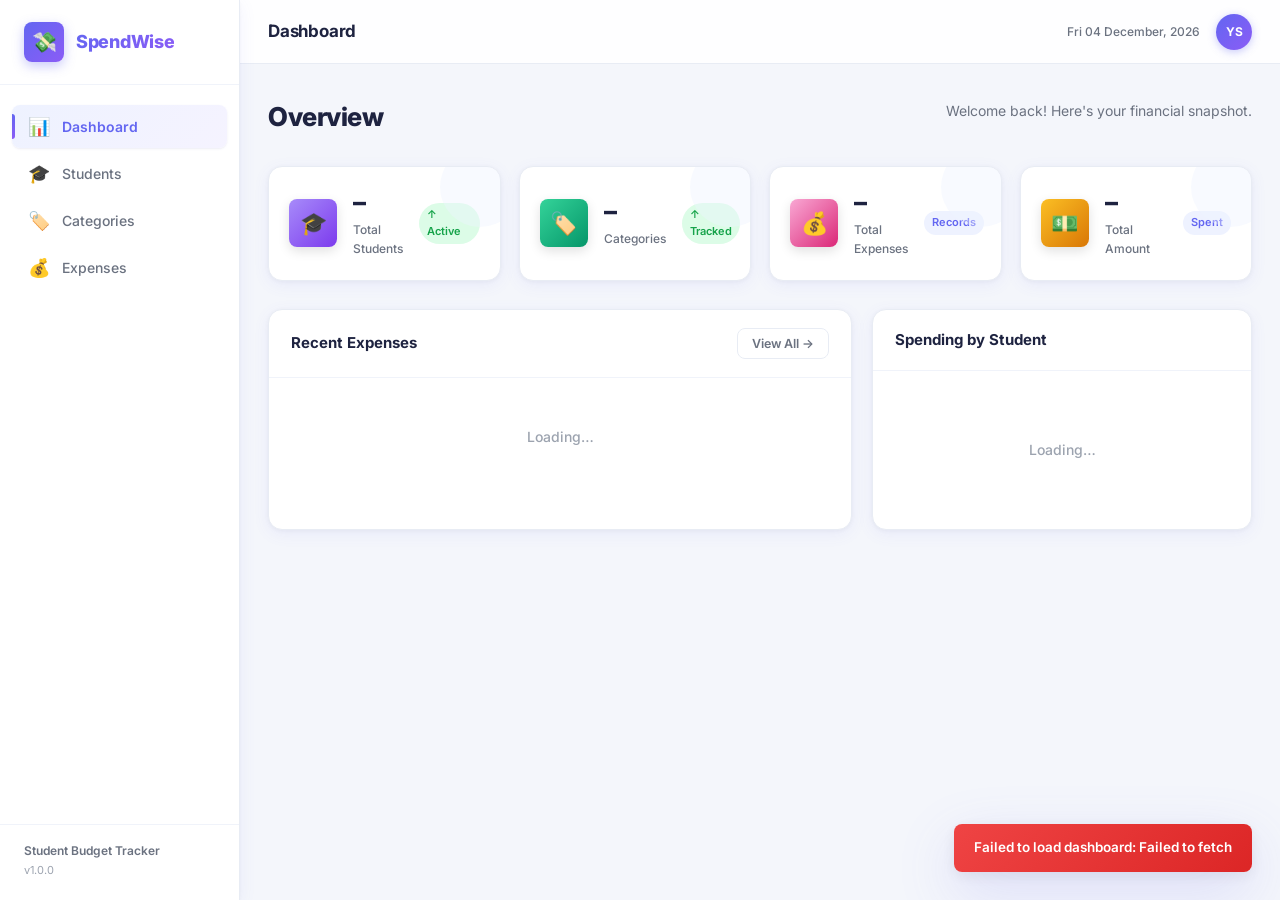
<file: expense-management/src/main/resources/static/index.html>
<!DOCTYPE html>
<html lang="en">
<head>
  <meta charset="UTF-8" />
  <meta name="viewport" content="width=device-width, initial-scale=1.0" />
  <title>SpendWise – Student Expense Manager</title>
  <meta name="description" content="A beautiful student expense management dashboard to track spending by category and student." />
  <link rel="preconnect" href="https://fonts.googleapis.com" />
  <link rel="preconnect" href="https://fonts.gstatic.com" crossorigin />
  <link href="https://fonts.googleapis.com/css2?family=Inter:wght@300;400;500;600;700;800&display=swap" rel="stylesheet" />
  <link rel="stylesheet" href="style.css" />
</head>
<body>

  <!-- ===== SIDEBAR ===== -->
  <aside class="sidebar" id="sidebar">
    <div class="sidebar-logo">
      <div class="logo-icon">💸</div>
      <span class="logo-text">SpendWise</span>
    </div>

    <nav class="sidebar-nav">
      <button class="nav-btn active" id="nav-dashboard" onclick="showSection('dashboard')">
        <span class="nav-icon">📊</span>
        <span>Dashboard</span>
      </button>
      <button class="nav-btn" id="nav-students" onclick="showSection('students')">
        <span class="nav-icon">🎓</span>
        <span>Students</span>
      </button>
      <button class="nav-btn" id="nav-categories" onclick="showSection('categories')">
        <span class="nav-icon">🏷️</span>
        <span>Categories</span>
      </button>
      <button class="nav-btn" id="nav-expenses" onclick="showSection('expenses')">
        <span class="nav-icon">💰</span>
        <span>Expenses</span>
      </button>
    </nav>

    <div class="sidebar-footer">
      <div class="sidebar-footer-text">Student Budget Tracker</div>
      <div class="sidebar-footer-sub">v1.0.0</div>
    </div>
  </aside>

  <!-- ===== MAIN CONTENT ===== -->
  <main class="main-content" id="main-content">

    <!-- TOP BAR -->
    <header class="topbar">
      <div class="topbar-left">
        <button class="menu-toggle" id="menu-toggle" onclick="toggleSidebar()">☰</button>
        <div class="page-title" id="page-title">Dashboard</div>
      </div>
      <div class="topbar-right">
        <div class="topbar-date" id="topbar-date"></div>
        <div class="avatar">YS</div>
      </div>
    </header>

    <!-- TOAST NOTIFICATION -->
    <div class="toast" id="toast"></div>

    <!-- ===== DASHBOARD SECTION ===== -->
    <section class="section active" id="section-dashboard">
      <div class="section-header">
        <h1 class="section-title">Overview</h1>
        <p class="section-subtitle">Welcome back! Here's your financial snapshot.</p>
      </div>

      <div class="stats-grid">
        <div class="stat-card" id="stat-students">
          <div class="stat-icon" style="background: linear-gradient(135deg,#a78bfa,#7c3aed)">🎓</div>
          <div class="stat-body">
            <div class="stat-value" id="stat-students-val">–</div>
            <div class="stat-label">Total Students</div>
          </div>
          <div class="stat-trend positive">↑ Active</div>
        </div>
        <div class="stat-card" id="stat-categories">
          <div class="stat-icon" style="background: linear-gradient(135deg,#34d399,#059669)">🏷️</div>
          <div class="stat-body">
            <div class="stat-value" id="stat-categories-val">–</div>
            <div class="stat-label">Categories</div>
          </div>
          <div class="stat-trend positive">↑ Tracked</div>
        </div>
        <div class="stat-card" id="stat-expenses">
          <div class="stat-icon" style="background: linear-gradient(135deg,#f9a8d4,#db2777)">💰</div>
          <div class="stat-body">
            <div class="stat-value" id="stat-expenses-val">–</div>
            <div class="stat-label">Total Expenses</div>
          </div>
          <div class="stat-trend neutral">Records</div>
        </div>
        <div class="stat-card" id="stat-total">
          <div class="stat-icon" style="background: linear-gradient(135deg,#fbbf24,#d97706)">💵</div>
          <div class="stat-body">
            <div class="stat-value" id="stat-total-val">–</div>
            <div class="stat-label">Total Amount</div>
          </div>
          <div class="stat-trend neutral">Spent</div>
        </div>
      </div>

      <div class="dashboard-bottom">
        <div class="card">
          <div class="card-header">
            <h2 class="card-title">Recent Expenses</h2>
            <button class="btn btn-sm btn-outline" onclick="showSection('expenses')">View All →</button>
          </div>
          <div class="table-wrapper" id="recent-expenses-table">
            <div class="empty-state">Loading…</div>
          </div>
        </div>
        <div class="card">
          <div class="card-header">
            <h2 class="card-title">Spending by Student</h2>
          </div>
          <div class="chart-area" id="student-chart-area">
            <div class="empty-state">Loading…</div>
          </div>
        </div>
      </div>
    </section>

    <!-- ===== STUDENTS SECTION ===== -->
    <section class="section" id="section-students">
      <div class="section-header">
        <div>
          <h1 class="section-title">Students</h1>
          <p class="section-subtitle">Manage all enrolled students.</p>
        </div>
        <button class="btn btn-primary" id="btn-add-student" onclick="openAddStudent()">+ Add Student</button>
      </div>

      <div class="card">
        <div class="card-header">
          <input type="text" class="search-input" id="student-search" placeholder="🔍  Search students…" oninput="filterStudents()" />
        </div>
        <div class="table-wrapper" id="students-table">
          <div class="empty-state loader-spin">Loading…</div>
        </div>
      </div>
    </section>

    <!-- ===== CATEGORIES SECTION ===== -->
    <section class="section" id="section-categories">
      <div class="section-header">
        <div>
          <h1 class="section-title">Categories</h1>
          <p class="section-subtitle">Organise expenses by spending type.</p>
        </div>
        <button class="btn btn-primary" id="btn-add-category" onclick="openAddCategory()">+ Add Category</button>
      </div>

      <div class="categories-grid" id="categories-grid">
        <div class="empty-state">Loading…</div>
      </div>
    </section>

    <!-- ===== EXPENSES SECTION ===== -->
    <section class="section" id="section-expenses">
      <div class="section-header">
        <div>
          <h1 class="section-title">Expenses</h1>
          <p class="section-subtitle">Track and manage every transaction.</p>
        </div>
        <button class="btn btn-primary" id="btn-add-expense" onclick="openAddExpense()">+ Add Expense</button>
      </div>

      <div class="card">
        <div class="card-header">
          <input type="text" class="search-input" id="expense-search" placeholder="🔍  Search expenses…" oninput="filterExpenses()" />
          <select class="select-input" id="expense-filter-student" onchange="filterExpenses()">
            <option value="">All Students</option>
          </select>
        </div>
        <div class="table-wrapper" id="expenses-table">
          <div class="empty-state loader-spin">Loading…</div>
        </div>
      </div>
    </section>

  </main>

  <!-- ===== MODALS ===== -->

  <!-- Student Modal -->
  <div class="modal-overlay" id="student-modal">
    <div class="modal">
      <div class="modal-header">
        <h2 class="modal-title" id="student-modal-title">Add Student</h2>
        <button class="modal-close" onclick="closeModal('student-modal')">✕</button>
      </div>
      <form id="student-form" onsubmit="submitStudentForm(event)">
        <input type="hidden" id="student-id" />
        <div class="form-group">
          <label class="form-label" for="student-name">Full Name</label>
          <input class="form-input" type="text" id="student-name" placeholder="e.g. Yograj Sikka" required />
        </div>
        <div class="form-group">
          <label class="form-label" for="student-email">Email Address</label>
          <input class="form-input" type="email" id="student-email" placeholder="e.g. yograj@example.com" required />
        </div>
        <div class="modal-actions">
          <button type="button" class="btn btn-outline" onclick="closeModal('student-modal')">Cancel</button>
          <button type="submit" class="btn btn-primary" id="student-submit-btn">Add Student</button>
        </div>
      </form>
    </div>
  </div>

  <!-- Category Modal -->
  <div class="modal-overlay" id="category-modal">
    <div class="modal">
      <div class="modal-header">
        <h2 class="modal-title" id="category-modal-title">Add Category</h2>
        <button class="modal-close" onclick="closeModal('category-modal')">✕</button>
      </div>
      <form id="category-form" onsubmit="submitCategoryForm(event)">
        <input type="hidden" id="category-id" />
        <div class="form-group">
          <label class="form-label" for="category-name">Category Name</label>
          <input class="form-input" type="text" id="category-name" placeholder="e.g. Food, Travel, Books…" required />
        </div>
        <div class="modal-actions">
          <button type="button" class="btn btn-outline" onclick="closeModal('category-modal')">Cancel</button>
          <button type="submit" class="btn btn-primary" id="category-submit-btn">Add Category</button>
        </div>
      </form>
    </div>
  </div>

  <!-- Expense Modal -->
  <div class="modal-overlay" id="expense-modal">
    <div class="modal">
      <div class="modal-header">
        <h2 class="modal-title" id="expense-modal-title">Add Expense</h2>
        <button class="modal-close" onclick="closeModal('expense-modal')">✕</button>
      </div>
      <form id="expense-form" onsubmit="submitExpenseForm(event)">
        <input type="hidden" id="expense-id" />
        <div class="form-row">
          <div class="form-group">
            <label class="form-label" for="expense-student">Student</label>
            <select class="form-input" id="expense-student" required>
              <option value="">Select student…</option>
            </select>
          </div>
          <div class="form-group">
            <label class="form-label" for="expense-category">Category</label>
            <select class="form-input" id="expense-category" required>
              <option value="">Select category…</option>
            </select>
          </div>
        </div>
        <div class="form-row">
          <div class="form-group">
            <label class="form-label" for="expense-amount">Amount (₹)</label>
            <input class="form-input" type="number" id="expense-amount" step="0.01" min="0" placeholder="0.00" required />
          </div>
          <div class="form-group">
            <label class="form-label" for="expense-date">Date</label>
            <input class="form-input" type="date" id="expense-date" required />
          </div>
        </div>
        <div class="form-group">
          <label class="form-label" for="expense-desc">Description</label>
          <input class="form-input" type="text" id="expense-desc" placeholder="Brief description…" />
        </div>
        <div class="modal-actions">
          <button type="button" class="btn btn-outline" onclick="closeModal('expense-modal')">Cancel</button>
          <button type="submit" class="btn btn-primary" id="expense-submit-btn">Add Expense</button>
        </div>
      </form>
    </div>
  </div>

  <!-- Confirm Delete Modal -->
  <div class="modal-overlay" id="confirm-modal">
    <div class="modal modal-sm">
      <div class="modal-header">
        <h2 class="modal-title">Confirm Delete</h2>
        <button class="modal-close" onclick="closeModal('confirm-modal')">✕</button>
      </div>
      <p class="confirm-msg" id="confirm-msg">Are you sure you want to delete this item? This action cannot be undone.</p>
      <div class="modal-actions">
        <button class="btn btn-outline" onclick="closeModal('confirm-modal')">Cancel</button>
        <button class="btn btn-danger" id="confirm-delete-btn">Delete</button>
      </div>
    </div>
  </div>

  <script src="app.js"></script>
</body>
</html>
</file>
<file: expense-management/src/main/resources/static/style.css>
/* ============================================================
   SpendWise – Student Expense Manager
   Light Theme CSS
   ============================================================ */

/* ---------- TOKENS ---------- */
:root {
  --clr-bg:          #f4f6fb;
  --clr-surface:     #ffffff;
  --clr-sidebar:     #ffffff;
  --clr-border:      #e8ecf4;
  --clr-border-soft: #f0f3fa;

  --clr-primary:     #6366f1;
  --clr-primary-lt: #eef2ff;
  --clr-primary-dk: #4f46e5;

  --clr-violet:      #8b5cf6;
  --clr-green:       #10b981;
  --clr-amber:       #f59e0b;
  --clr-pink:        #ec4899;
  --clr-red:         #ef4444;
  --clr-red-lt:      #fef2f2;

  --clr-text:        #1e2340;
  --clr-text-muted:  #6b7280;
  --clr-text-light:  #9ca3af;

  --radius-sm:  8px;
  --radius:     14px;
  --radius-lg:  20px;
  --radius-xl:  28px;

  --shadow-xs: 0 1px 3px rgba(99,102,241,.06), 0 1px 2px rgba(0,0,0,.04);
  --shadow-sm: 0 4px 16px rgba(99,102,241,.08), 0 1px 4px rgba(0,0,0,.04);
  --shadow-md: 0 8px 32px rgba(99,102,241,.12), 0 2px 8px rgba(0,0,0,.06);
  --shadow-lg: 0 20px 60px rgba(99,102,241,.18), 0 4px 16px rgba(0,0,0,.08);

  --sidebar-w: 240px;
  --topbar-h:  64px;

  --transition: .22s cubic-bezier(.4,0,.2,1);
}

/* ---------- RESET ---------- */
*, *::before, *::after { box-sizing: border-box; margin: 0; padding: 0; }

html { scroll-behavior: smooth; }

body {
  font-family: 'Inter', system-ui, sans-serif;
  background: var(--clr-bg);
  color: var(--clr-text);
  font-size: 14px;
  line-height: 1.6;
  min-height: 100vh;
  display: flex;
  overflow-x: hidden;
}

/* ---------- SCROLLBAR ---------- */
::-webkit-scrollbar { width: 6px; height: 6px; }
::-webkit-scrollbar-track { background: transparent; }
::-webkit-scrollbar-thumb { background: #d1d5db; border-radius: 99px; }
::-webkit-scrollbar-thumb:hover { background: #9ca3af; }

/* ============================================================
   SIDEBAR
   ============================================================ */
.sidebar {
  position: fixed;
  top: 0; left: 0;
  width: var(--sidebar-w);
  height: 100vh;
  background: var(--clr-sidebar);
  border-right: 1px solid var(--clr-border);
  display: flex;
  flex-direction: column;
  padding: 0;
  z-index: 200;
  transition: transform var(--transition);
  box-shadow: var(--shadow-sm);
}

.sidebar-logo {
  display: flex;
  align-items: center;
  gap: 12px;
  padding: 22px 24px;
  border-bottom: 1px solid var(--clr-border-soft);
}

.logo-icon {
  width: 40px; height: 40px;
  background: linear-gradient(135deg, var(--clr-primary), var(--clr-violet));
  border-radius: var(--radius-sm);
  display: flex; align-items: center; justify-content: center;
  font-size: 20px;
  box-shadow: 0 4px 12px rgba(99,102,241,.35);
}

.logo-text {
  font-size: 18px;
  font-weight: 800;
  background: linear-gradient(135deg, var(--clr-primary), var(--clr-violet));
  -webkit-background-clip: text;
  -webkit-text-fill-color: transparent;
  background-clip: text;
  letter-spacing: -.3px;
}

/* --- nav --- */
.sidebar-nav {
  flex: 1;
  display: flex;
  flex-direction: column;
  gap: 4px;
  padding: 20px 12px;
}

.nav-btn {
  display: flex;
  align-items: center;
  gap: 12px;
  padding: 11px 16px;
  border: none;
  background: transparent;
  border-radius: var(--radius-sm);
  font-size: 14px;
  font-weight: 500;
  color: var(--clr-text-muted);
  cursor: pointer;
  transition: all var(--transition);
  text-align: left;
  width: 100%;
  font-family: inherit;
  position: relative;
  overflow: hidden;
}

.nav-btn::before {
  content: '';
  position: absolute; inset: 0;
  background: linear-gradient(135deg, var(--clr-primary-lt), #f5f3ff);
  opacity: 0;
  transition: opacity var(--transition);
  border-radius: inherit;
}

.nav-btn:hover { color: var(--clr-primary); }
.nav-btn:hover::before { opacity: 1; }

.nav-btn.active {
  color: var(--clr-primary);
  background: linear-gradient(135deg, #eef2ff, #f5f3ff);
  font-weight: 600;
  box-shadow: var(--shadow-xs);
}

.nav-btn.active::after {
  content: '';
  position: absolute;
  left: 0; top: 20%; bottom: 20%;
  width: 3px;
  background: linear-gradient(180deg, var(--clr-primary), var(--clr-violet));
  border-radius: 0 3px 3px 0;
}

.nav-icon { font-size: 18px; z-index: 1; position: relative; }
.nav-btn span:last-child { z-index: 1; position: relative; }

/* --- footer --- */
.sidebar-footer {
  padding: 16px 24px 20px;
  border-top: 1px solid var(--clr-border-soft);
}
.sidebar-footer-text { font-size: 12px; font-weight: 600; color: var(--clr-text-muted); }
.sidebar-footer-sub { font-size: 11px; color: var(--clr-text-light); margin-top: 2px; }

/* ============================================================
   MAIN CONTENT
   ============================================================ */
.main-content {
  margin-left: var(--sidebar-w);
  flex: 1;
  min-height: 100vh;
  display: flex;
  flex-direction: column;
  transition: margin-left var(--transition);
}

/* ============================================================
   TOPBAR
   ============================================================ */
.topbar {
  position: sticky;
  top: 0;
  height: var(--topbar-h);
  background: rgba(255,255,255,.85);
  backdrop-filter: blur(12px);
  -webkit-backdrop-filter: blur(12px);
  border-bottom: 1px solid var(--clr-border);
  display: flex;
  align-items: center;
  justify-content: space-between;
  padding: 0 28px;
  z-index: 100;
}

.topbar-left { display: flex; align-items: center; gap: 16px; }

.menu-toggle {
  display: none;
  background: none;
  border: none;
  font-size: 20px;
  cursor: pointer;
  color: var(--clr-text-muted);
  padding: 4px;
  border-radius: var(--radius-sm);
  transition: background var(--transition);
}
.menu-toggle:hover { background: var(--clr-primary-lt); }

.page-title {
  font-size: 17px;
  font-weight: 700;
  color: var(--clr-text);
  letter-spacing: -.2px;
}

.topbar-right { display: flex; align-items: center; gap: 16px; }

.topbar-date {
  font-size: 12px;
  color: var(--clr-text-muted);
  font-weight: 500;
}

.avatar {
  width: 36px; height: 36px;
  background: linear-gradient(135deg, var(--clr-primary), var(--clr-violet));
  border-radius: 50%;
  display: flex; align-items: center; justify-content: center;
  font-size: 12px;
  font-weight: 700;
  color: #fff;
  cursor: pointer;
  box-shadow: 0 2px 8px rgba(99,102,241,.35);
  transition: transform var(--transition);
}
.avatar:hover { transform: scale(1.08); }

/* ============================================================
   SECTIONS
   ============================================================ */
.section {
  display: none;
  padding: 32px 28px;
  flex: 1;
  animation: fadeSlideUp .35s ease both;
}
.section.active { display: block; }

@keyframes fadeSlideUp {
  from { opacity: 0; transform: translateY(18px); }
  to   { opacity: 1; transform: translateY(0); }
}

.section-header {
  display: flex;
  align-items: flex-start;
  justify-content: space-between;
  margin-bottom: 28px;
  flex-wrap: wrap;
  gap: 12px;
}

.section-title {
  font-size: 26px;
  font-weight: 800;
  color: var(--clr-text);
  letter-spacing: -.5px;
}

.section-subtitle {
  font-size: 14px;
  color: var(--clr-text-muted);
  margin-top: 4px;
}

/* ============================================================
   STAT CARDS
   ============================================================ */
.stats-grid {
  display: grid;
  grid-template-columns: repeat(auto-fit, minmax(200px, 1fr));
  gap: 18px;
  margin-bottom: 28px;
}

.stat-card {
  background: var(--clr-surface);
  border-radius: var(--radius);
  padding: 22px 20px;
  display: flex;
  align-items: center;
  gap: 16px;
  box-shadow: var(--shadow-sm);
  border: 1px solid var(--clr-border);
  transition: transform var(--transition), box-shadow var(--transition);
  cursor: default;
  position: relative;
  overflow: hidden;
}

.stat-card::after {
  content: '';
  position: absolute;
  right: -20px; top: -20px;
  width: 80px; height: 80px;
  border-radius: 50%;
  background: var(--clr-primary-lt);
  opacity: .4;
}

.stat-card:hover {
  transform: translateY(-3px);
  box-shadow: var(--shadow-md);
}

.stat-icon {
  width: 48px; height: 48px;
  border-radius: var(--radius-sm);
  display: flex; align-items: center; justify-content: center;
  font-size: 22px;
  flex-shrink: 0;
  box-shadow: 0 4px 12px rgba(0,0,0,.12);
}

.stat-body { flex: 1; }

.stat-value {
  font-size: 26px;
  font-weight: 800;
  color: var(--clr-text);
  letter-spacing: -.5px;
  line-height: 1;
}

.stat-label {
  font-size: 12px;
  color: var(--clr-text-muted);
  font-weight: 500;
  margin-top: 5px;
}

.stat-trend {
  font-size: 11px;
  font-weight: 600;
  padding: 3px 8px;
  border-radius: 99px;
}
.stat-trend.positive { background: #dcfce7; color: #16a34a; }
.stat-trend.neutral  { background: var(--clr-primary-lt); color: var(--clr-primary); }

/* ============================================================
   DASHBOARD BOTTOM
   ============================================================ */
.dashboard-bottom {
  display: grid;
  grid-template-columns: 1fr 380px;
  gap: 20px;
}

/* ============================================================
   CARD
   ============================================================ */
.card {
  background: var(--clr-surface);
  border-radius: var(--radius);
  border: 1px solid var(--clr-border);
  box-shadow: var(--shadow-sm);
  overflow: hidden;
}

.card-header {
  display: flex;
  align-items: center;
  justify-content: space-between;
  padding: 18px 22px;
  border-bottom: 1px solid var(--clr-border-soft);
  flex-wrap: wrap;
  gap: 10px;
}

.card-title {
  font-size: 15px;
  font-weight: 700;
  color: var(--clr-text);
}

/* ============================================================
   TABLE
   ============================================================ */
.table-wrapper {
  overflow-x: auto;
}

table {
  width: 100%;
  border-collapse: collapse;
}

thead th {
  padding: 12px 18px;
  text-align: left;
  font-size: 11px;
  font-weight: 700;
  text-transform: uppercase;
  letter-spacing: .6px;
  color: var(--clr-text-muted);
  background: var(--clr-bg);
  border-bottom: 1px solid var(--clr-border);
  white-space: nowrap;
}

tbody tr {
  border-bottom: 1px solid var(--clr-border-soft);
  transition: background var(--transition);
}

tbody tr:last-child { border-bottom: none; }
tbody tr:hover { background: var(--clr-primary-lt); }

tbody td {
  padding: 13px 18px;
  font-size: 13.5px;
  color: var(--clr-text);
  vertical-align: middle;
}

.badge {
  display: inline-flex;
  align-items: center;
  gap: 4px;
  padding: 3px 10px;
  border-radius: 99px;
  font-size: 11.5px;
  font-weight: 600;
}

.badge-purple { background: #f5f3ff; color: #7c3aed; }
.badge-green  { background: #dcfce7; color: #16a34a; }
.badge-amber  { background: #fef9c3; color: #b45309; }
.badge-pink   { background: #fdf2f8; color: #be185d; }
.badge-blue   { background: #eff6ff; color: #1d4ed8; }
.badge-teal   { background: #f0fdfa; color: #0f766e; }
.badge-rose   { background: #fff1f2; color: #be123c; }
.badge-orange { background: #fff7ed; color: #c2410c; }
.badge-gray   { background: #f3f4f6; color: #4b5563; }

.action-btn {
  display: inline-flex;
  align-items: center;
  justify-content: center;
  width: 32px; height: 32px;
  border: none;
  border-radius: var(--radius-sm);
  cursor: pointer;
  font-size: 15px;
  transition: all var(--transition);
  background: transparent;
}

.action-btn.edit   { color: var(--clr-primary); }
.action-btn.edit:hover { background: var(--clr-primary-lt); }
.action-btn.delete { color: var(--clr-red); }
.action-btn.delete:hover { background: var(--clr-red-lt); }

.actions-cell { display: flex; gap: 4px; align-items: center; }

/* ============================================================
   CATEGORIES GRID
   ============================================================ */
.categories-grid {
  display: grid;
  grid-template-columns: repeat(auto-fill, minmax(180px, 1fr));
  gap: 16px;
}

.category-card {
  background: var(--clr-surface);
  border-radius: var(--radius);
  border: 1px solid var(--clr-border);
  padding: 24px 20px;
  text-align: center;
  box-shadow: var(--shadow-xs);
  transition: all var(--transition);
  cursor: default;
  position: relative;
  overflow: hidden;
}

.category-card:hover {
  transform: translateY(-4px);
  box-shadow: var(--shadow-md);
  border-color: var(--clr-primary);
}

.category-emoji {
  font-size: 36px;
  margin-bottom: 10px;
  display: block;
  line-height: 1;
}

.category-name {
  font-size: 14px;
  font-weight: 700;
  color: var(--clr-text);
  margin-bottom: 14px;
}

.category-actions {
  display: flex;
  gap: 6px;
  justify-content: center;
}

/* ============================================================
   CHART AREA (custom bars)
   ============================================================ */
.chart-area { padding: 20px 22px; }

.chart-bar-row {
  display: flex;
  align-items: center;
  gap: 12px;
  margin-bottom: 14px;
}

.chart-bar-label {
  width: 110px;
  font-size: 12.5px;
  font-weight: 600;
  color: var(--clr-text);
  white-space: nowrap;
  overflow: hidden;
  text-overflow: ellipsis;
  flex-shrink: 0;
}

.chart-bar-track {
  flex: 1;
  height: 10px;
  background: var(--clr-bg);
  border-radius: 99px;
  overflow: hidden;
}

.chart-bar-fill {
  height: 100%;
  border-radius: 99px;
  background: linear-gradient(90deg, var(--clr-primary), var(--clr-violet));
  width: 0;
  transition: width .7s cubic-bezier(.4,0,.2,1);
}

.chart-bar-val {
  width: 80px;
  text-align: right;
  font-size: 12px;
  font-weight: 700;
  color: var(--clr-primary);
  flex-shrink: 0;
}

/* ============================================================
   BUTTONS
   ============================================================ */
.btn {
  display: inline-flex;
  align-items: center;
  gap: 6px;
  padding: 10px 20px;
  border-radius: var(--radius-sm);
  border: none;
  font-size: 13.5px;
  font-weight: 600;
  cursor: pointer;
  transition: all var(--transition);
  font-family: inherit;
  white-space: nowrap;
}

.btn-primary {
  background: linear-gradient(135deg, var(--clr-primary), var(--clr-violet));
  color: #fff;
  box-shadow: 0 4px 14px rgba(99,102,241,.4);
}
.btn-primary:hover {
  transform: translateY(-1px);
  box-shadow: 0 6px 20px rgba(99,102,241,.5);
}
.btn-primary:active { transform: translateY(0); }

.btn-outline {
  background: transparent;
  color: var(--clr-text-muted);
  border: 1.5px solid var(--clr-border);
}
.btn-outline:hover { border-color: var(--clr-primary); color: var(--clr-primary); background: var(--clr-primary-lt); }

.btn-danger {
  background: linear-gradient(135deg, #f87171, #ef4444);
  color: #fff;
  box-shadow: 0 4px 14px rgba(239,68,68,.35);
}
.btn-danger:hover { transform: translateY(-1px); box-shadow: 0 6px 20px rgba(239,68,68,.45); }

.btn-sm { padding: 7px 14px; font-size: 12.5px; }

/* ============================================================
   FORM INPUTS
   ============================================================ */
.search-input, .select-input {
  padding: 9px 14px;
  border: 1.5px solid var(--clr-border);
  border-radius: var(--radius-sm);
  font-size: 13.5px;
  color: var(--clr-text);
  background: var(--clr-surface);
  transition: border-color var(--transition), box-shadow var(--transition);
  font-family: inherit;
  outline: none;
}

.search-input { min-width: 220px; }
.select-input { min-width: 160px; cursor: pointer; }

.search-input:focus, .select-input:focus {
  border-color: var(--clr-primary);
  box-shadow: 0 0 0 3px rgba(99,102,241,.12);
}

/* ============================================================
   MODALS
   ============================================================ */
.modal-overlay {
  display: none;
  position: fixed;
  inset: 0;
  background: rgba(15,23,42,.25);
  backdrop-filter: blur(6px);
  -webkit-backdrop-filter: blur(6px);
  z-index: 500;
  align-items: center;
  justify-content: center;
  padding: 20px;
  animation: fadeIn .2s ease both;
}

.modal-overlay.open { display: flex; }

@keyframes fadeIn {
  from { opacity: 0; }
  to   { opacity: 1; }
}

.modal {
  background: var(--clr-surface);
  border-radius: var(--radius-lg);
  width: 100%;
  max-width: 480px;
  box-shadow: var(--shadow-lg);
  animation: modalIn .3s cubic-bezier(.34,1.56,.64,1) both;
  overflow: hidden;
}

.modal-sm { max-width: 380px; padding-bottom: 20px; }

@keyframes modalIn {
  from { opacity: 0; transform: scale(.9) translateY(20px); }
  to   { opacity: 1; transform: scale(1) translateY(0); }
}

.modal-header {
  display: flex;
  align-items: center;
  justify-content: space-between;
  padding: 22px 26px 18px;
  border-bottom: 1px solid var(--clr-border-soft);
}

.modal-title {
  font-size: 17px;
  font-weight: 800;
  color: var(--clr-text);
}

.modal-close {
  width: 30px; height: 30px;
  border: none;
  background: var(--clr-bg);
  border-radius: var(--radius-sm);
  font-size: 14px;
  cursor: pointer;
  color: var(--clr-text-muted);
  display: flex; align-items: center; justify-content: center;
  transition: all var(--transition);
}
.modal-close:hover { background: var(--clr-red-lt); color: var(--clr-red); }

form { padding: 22px 26px 0; }

.form-group {
  margin-bottom: 18px;
}

.form-label {
  display: block;
  font-size: 12.5px;
  font-weight: 600;
  color: var(--clr-text-muted);
  text-transform: uppercase;
  letter-spacing: .4px;
  margin-bottom: 7px;
}

.form-input {
  display: block;
  width: 100%;
  padding: 11px 14px;
  border: 1.5px solid var(--clr-border);
  border-radius: var(--radius-sm);
  font-size: 14px;
  color: var(--clr-text);
  background: var(--clr-surface);
  font-family: inherit;
  outline: none;
  transition: border-color var(--transition), box-shadow var(--transition);
}

.form-input:focus {
  border-color: var(--clr-primary);
  box-shadow: 0 0 0 3px rgba(99,102,241,.12);
}

.form-input::placeholder { color: var(--clr-text-light); }

.form-input option { color: var(--clr-text); }

.form-row {
  display: grid;
  grid-template-columns: 1fr 1fr;
  gap: 14px;
}

.modal-actions {
  display: flex;
  justify-content: flex-end;
  gap: 10px;
  padding: 18px 26px 22px;
  border-top: 1px solid var(--clr-border-soft);
  margin-top: 4px;
}

.confirm-msg {
  font-size: 14px;
  color: var(--clr-text-muted);
  line-height: 1.7;
  padding: 18px 26px 0;
}

/* ============================================================
   EMPTY STATE
   ============================================================ */
.empty-state {
  padding: 48px 24px;
  text-align: center;
  color: var(--clr-text-light);
  font-size: 14px;
  font-weight: 500;
}

.empty-state-icon {
  font-size: 48px;
  display: block;
  margin-bottom: 12px;
}

/* ============================================================
   TOAST
   ============================================================ */
.toast {
  position: fixed;
  bottom: 28px;
  right: 28px;
  padding: 13px 20px;
  border-radius: var(--radius-sm);
  font-size: 13.5px;
  font-weight: 600;
  color: #fff;
  z-index: 1000;
  max-width: 320px;
  box-shadow: var(--shadow-lg);
  display: none;
  align-items: center;
  gap: 10px;
  animation: toastIn .3s cubic-bezier(.34,1.56,.64,1) both;
}

.toast.show { display: flex; }
.toast.success { background: linear-gradient(135deg, #10b981, #059669); }
.toast.error   { background: linear-gradient(135deg, #ef4444, #dc2626); }
.toast.info    { background: linear-gradient(135deg, var(--clr-primary), var(--clr-violet)); }

@keyframes toastIn {
  from { opacity: 0; transform: translateX(60px); }
  to   { opacity: 1; transform: translateX(0); }
}

/* ============================================================
   AMOUNT DISPLAY
   ============================================================ */
.amount-positive { color: #16a34a; font-weight: 700; }

/* ============================================================
   LOADING PULSE
   ============================================================ */
@keyframes pulse { 0%,100% { opacity: 1; } 50% { opacity: .45; } }
.loader-spin { animation: pulse 1.4s ease infinite; }

/* ============================================================
   RESPONSIVE
   ============================================================ */
@media (max-width: 1100px) {
  .dashboard-bottom {
    grid-template-columns: 1fr;
  }
}

@media (max-width: 900px) {
  :root { --sidebar-w: 0px; }

  .sidebar {
    transform: translateX(-240px);
    width: 240px;
  }

  .sidebar.open {
    transform: translateX(0);
    box-shadow: var(--shadow-lg);
  }

  .main-content { margin-left: 0; }

  .menu-toggle { display: flex; }

  .section { padding: 24px 18px; }
}

@media (max-width: 600px) {
  .stats-grid { grid-template-columns: 1fr 1fr; }
  .form-row { grid-template-columns: 1fr; }
  .card-header { flex-direction: column; align-items: flex-start; }
  .search-input { min-width: 100%; }
  .select-input { min-width: 100%; }
  .topbar { padding: 0 16px; }
  .section-header { flex-direction: column; }
  .section-header .btn { width: 100%; justify-content: center; }
  .categories-grid { grid-template-columns: repeat(auto-fill, minmax(140px, 1fr)); }
}

@media (max-width: 400px) {
  .stats-grid { grid-template-columns: 1fr; }
}
</file>
